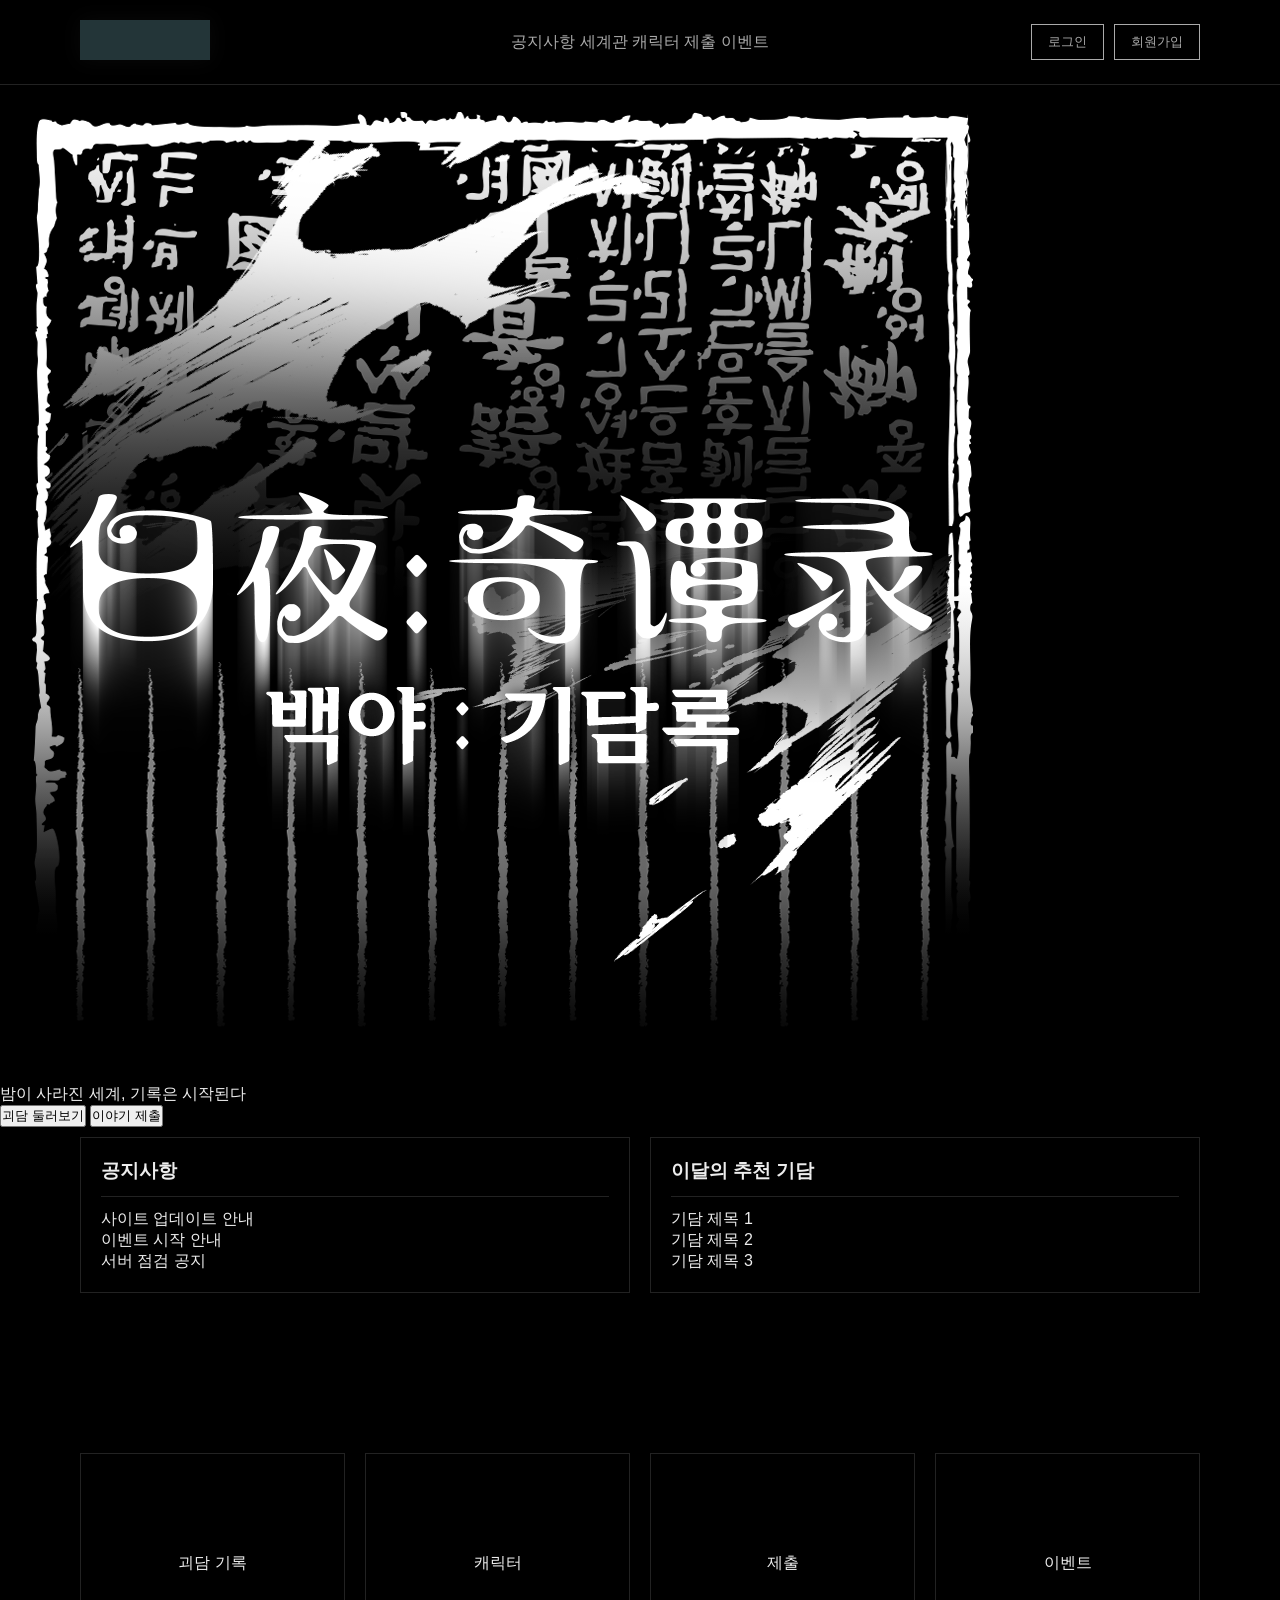
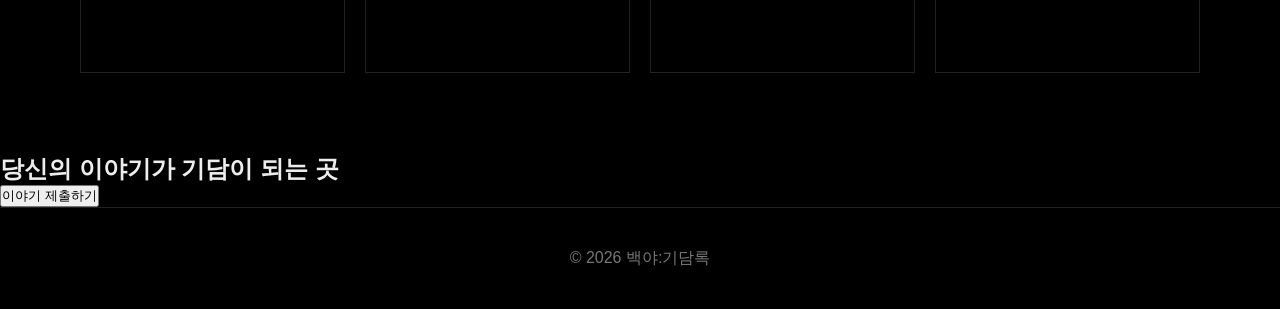
<file: home.html>
<!DOCTYPE html>
<html lang="ko">
<head>
  <meta charset="UTF-8">
  <title>백야:기담록</title>
  <link rel="stylesheet" href="css/style.css">
</head>
<body>

<!-- HEADER -->
<header class="header">
  <div class="logo">
    <img src="images/logo.jpg" alt="백야:기담록">
  </div>

  <nav>
    <a href="#">공지사항</a>
    <a href="#">세계관</a>
    <a href="#">캐릭터</a>
    <a href="#">제출</a>
    <a href="#">이벤트</a>
  </nav>

  <div class="auth">
    <button class="login" onclick="location.href='login/login.html'">로그인</button>
    <button class="signup" onclick="location.href='signup/signup.html'">회원가입</button>
  </div>
</header>

<!-- HERO -->
<section class="hero">

  <img src="images/mainlogo.png" class="hero-bg">

  <div class="hero-overlay">
    <p>밤이 사라진 세계, 기록은 시작된다</p>
  </div>

  <div class="buttons">
    <button>괴담 둘러보기</button>
    <button>이야기 제출</button>
  </div>

</section>

<!-- NOTICE -->
<section class="notice fade-in">
  <div class="notice-box">
    <h3>공지사항</h3>
    <ul>
      <li>사이트 업데이트 안내</li>
      <li>이벤트 시작 안내</li>
      <li>서버 점검 공지</li>
    </ul>
  </div>

  <div class="notice-box">
    <h3>이달의 추천 기담</h3>
    <ul>
      <li>기담 제목 1</li>
      <li>기담 제목 2</li>
      <li>기담 제목 3</li>
    </ul>
  </div>
</section>

<!-- CARDS -->
<section class="cards">
  <div class="card fade-in">괴담 기록</div>
  <div class="card fade-in">캐릭터</div>
  <div class="card fade-in">제출</div>
  <div class="card fade-in">이벤트</div>
</section>

<!-- CTA -->
<section class="cta fade-in">
  <h2>당신의 이야기가 기담이 되는 곳</h2>
  <button>이야기 제출하기</button>
</section>

<!-- FOOTER -->
<footer class="footer">
  © 2026 백야:기담록
</footer>

<script src="js/script.js"></script>
</body>
</html>
</file>
<file: css/style.css>
* {
  margin: 0;
  padding: 0;
  box-sizing: border-box;
}

ul, ol {
  list-style: none;
}

body {
  background: #000;
  color: #ededed;
  font-family: 'Noto Sans KR', sans-serif;
  padding-top: 80px;
}

a {
  color: inherit;
  text-decoration: none;
}

/* HEADER */
.header {
  position: fixed;
  top: 0;
  left: 0;
  width: 100%;
  z-index: 1000;

  display: flex;
  align-items: center;
  padding: 20px 80px;

  background: #000;
  backdrop-filter: blur(6px);
  border-bottom: 1px solid #222;
}

.logo {
  flex: 1;
}

.logo img {
  height: 40px;
  filter: drop-shadow(0 0 10px rgba(11,11,11,0.8));
}
.header nav a {
  color: #aaa;
  transition: 0.3s;
}

.header nav a:hover {
  color: #fff;
}

.menu {
    flex: 1;
    position: relative;
    display: flex;
    justify-content: center;
    gap: 40px;
}

.menu a {
    position: relative;
    padding: 10px;
    color: #aaa;
    transition: .3s;
}
.menu a,
.header nav a {
    white-space: nowrap;
}
.nav-highlight {
    position: absolute;
    bottom: -21px; /* border 선과 같은 위치 */

    left: 0;

    width: 0;
    height: 2px;

    opacity: 0;

    background: #fff;

    box-shadow:
        0 0 5px #fff,
        0 0 10px #fff,
        0 0 20px #fff;

    transition: all .3s ease;
}

.auth {
  flex: 1;
  display: flex;
  justify-content: flex-end;
  gap: 10px;
}

.login, .signup {
  background: transparent;
  border: 1px solid #aaa;
  color: #aaa;
  padding: 8px 16px;
  cursor: pointer;
}

.login:hover, .signup:hover {
  border-color: #fff;
  color: #fff;
}

.world {
    padding: 100px 20px;
    text-align: center;
    color: #aaa;
}

/* main-visual */
.main-visual{
    width:100%;
    display:flex;
    justify-content:center; /* 가로 중앙 */
}

.main-logo{
    width: 1000px;
    height: 1000px;
}

.btn {
    padding: 12px 24px;
    margin: 0 20px;
    border: 1px solid #aaa;
    background: transparent;
    color: #fff;
    cursor: pointer;
    transition: .3s;
}

.btn:hover {
    border-color: #fff;
    color: #fff;
}
h1{
  margin-bottom: 20px;
}
.world p{
  padding-bottom: 20px;
}

/* NOTICE */
.notice {
    display: flex;
    gap: 20px;

    max-width: 1400px;
    margin: 0 auto;

    padding: 10px 80px 80px;
}

.notice-box {
  flex: 1;
  border: 1px solid #222;
  padding: 20px;
}

.notice-box h3 {
  border-bottom: 1px solid #222;
  margin-bottom: 12px;
  padding-bottom: 12px;
}

/* CARDS */
.cards {
    display: flex;
    gap: 20px;

    max-width: 1400px;
    margin: 0 auto;

    padding: 80px;
}

.card {
    flex: 1;
    min-height: 220px;

    display: flex;
    flex-direction: column;
    justify-content: center;
    align-items: center;

    gap: 15px;

    border: 1px solid #222;
    text-align: center;
    transition: .3s;
}

.card:hover {
    border-color: #fff;
    background: #111;
}
.card h3{
  color: #fff;
}



/* POSTS */

.posts {
    display: flex;
    gap: 20px;

    max-width: 1400px;
    margin: 0 auto;

    padding: 80px;
}

.post-box {
    flex: 1;
    border: 1px solid #222;
    border-radius: 12px;
    padding: 20px;
    background: rgba(255,255,255,0.02);
}

.post-header {
    display: flex;
    justify-content: space-between;
    margin-bottom: 20px;
}

.post-header a {
    color: #888;
    font-size: 14px;
}

.post-list li {
    display: flex;
    gap: 15px;
    margin-bottom: 16px;
}

.thumb {
    width: 50px;
    height: 50px;
    border: 1px solid #333;
}

.category {
    display: inline-block;
    border: 1px solid #444;
    padding: 2px 8px;
    font-size: 12px;
    margin-bottom: 5px;
}

.rank-list li {
    padding: 12px 0;
    border-bottom: 1px solid #222;
}

.rank {
    width: 25px;
    display: inline-block;
    font-weight: bold;
}

/* CTA */

.submit-banner {
    margin: 80px;
    height: 250px;

    background-image: url("../images/banner-bg.jpg");
    background-size: cover;
    background-position: center;

    border: 1px solid #222;
    border-radius: 12px;

    display: flex;
    justify-content: center;
    align-items: center;
}

.submit-content {
    text-align: center;
}

.submit-content h2 {
    margin-bottom: 15px;
    font-size: 36px;
}

.submit-content p {
    color: #aaa;
    margin-bottom: 25px;
}

/* FOOTER */

.footer {
    border-top: 1px solid #222;
    padding: 40px;
    text-align: center;
    color: #777;
}

.footer-grid {
    max-width: 1400px;
    margin: 0 auto;

    display: grid;
    grid-template-columns: 2fr 1fr 1fr 1fr;
    gap: 40px;
}

.footer h4 {
    margin-bottom: 15px;
}

.footer li {
  margin-bottom: 8px;
  color: #999;
}
.copyright {
  margin-top: 40px;
  text-align: center;
    color: #666;
}
/* 애니메이션 */
.fade-in {
  opacity: 1;
  transform: translateY(0);
}

.fade-in.active {
  opacity: 1;
  transform: translateY(0);
}

/* 반응형 */
@media (max-width: 768px) {
  .cards, .notice {
    flex-direction: column;
    padding: 40px;
  }

  .header {
    flex-direction: column;
    gap: 10px;
  }

  .hero-bg {
    max-height: 220px;
  }
  .posts{
        flex-direction:column;
        padding:40px;
    }

    .footer-grid{
        grid-template-columns:1fr;
    }

    .submit-banner{
        margin:40px;
    }
}
</file>
